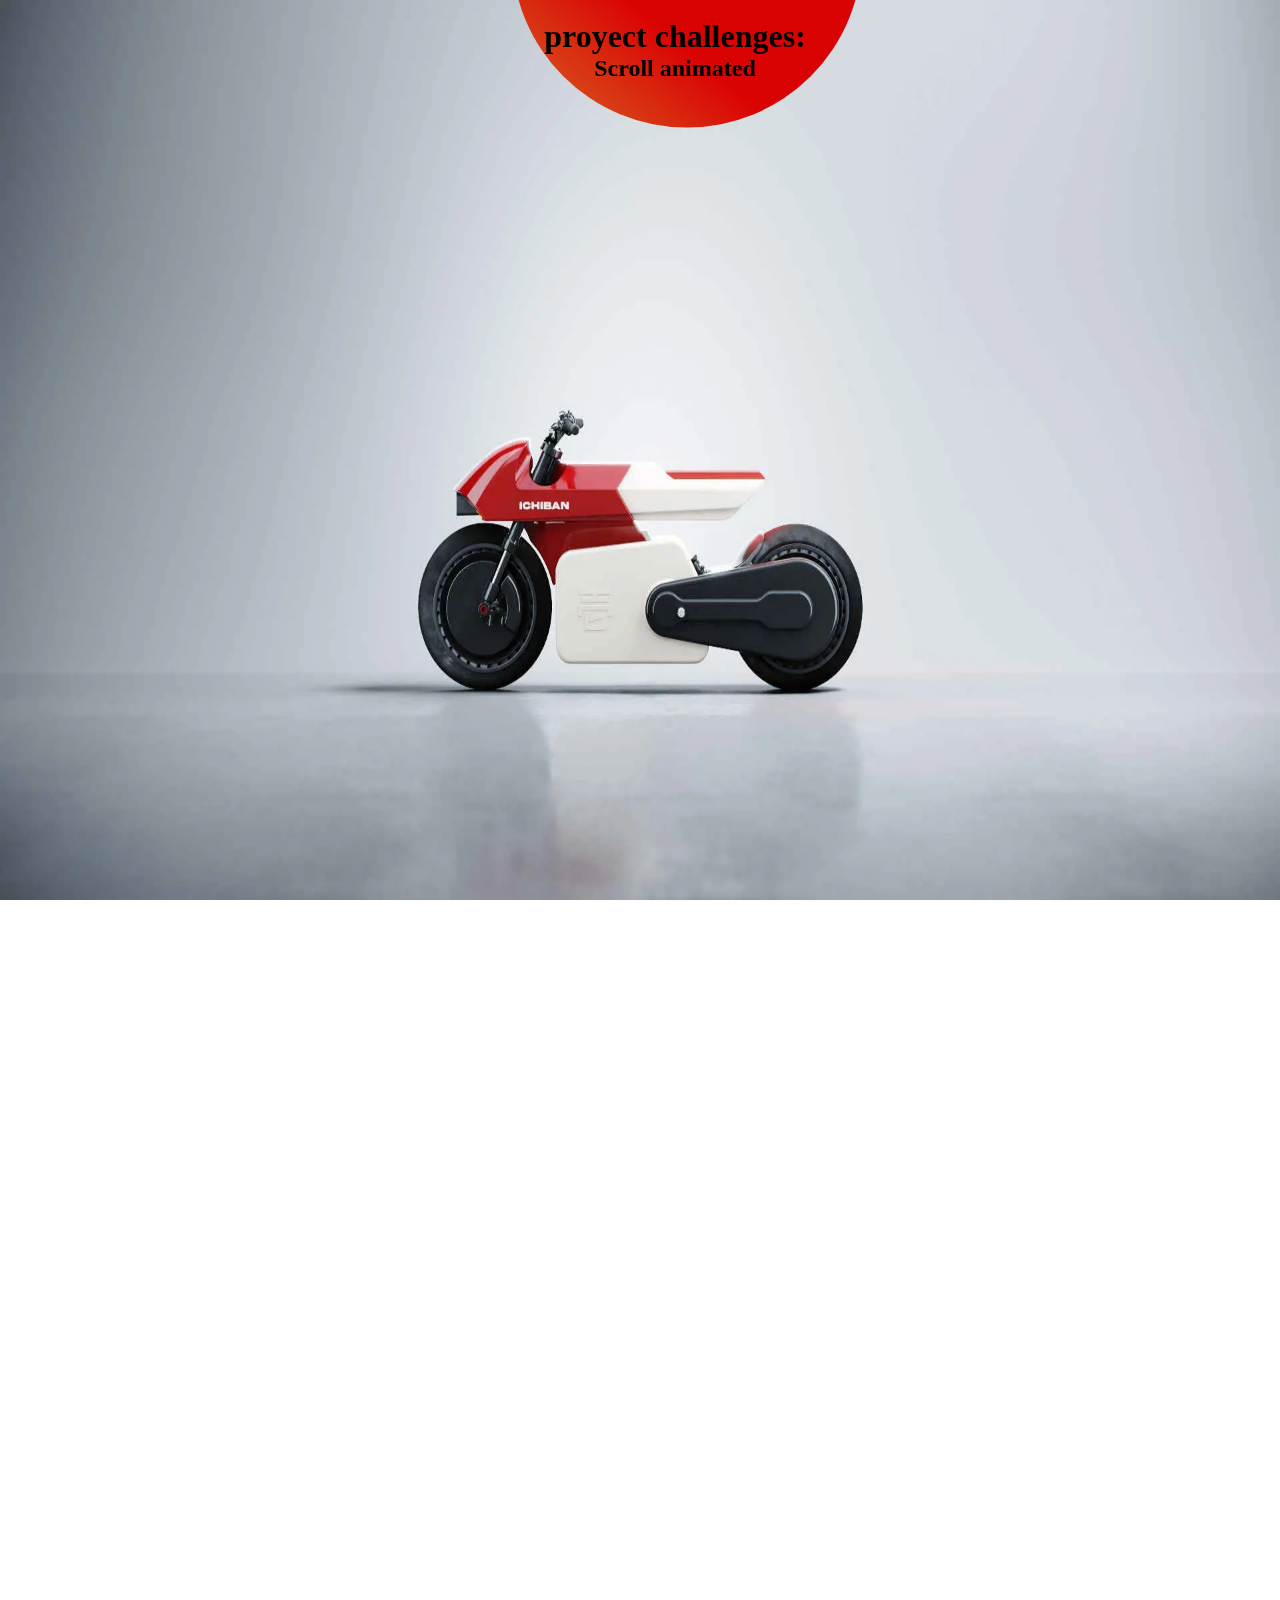
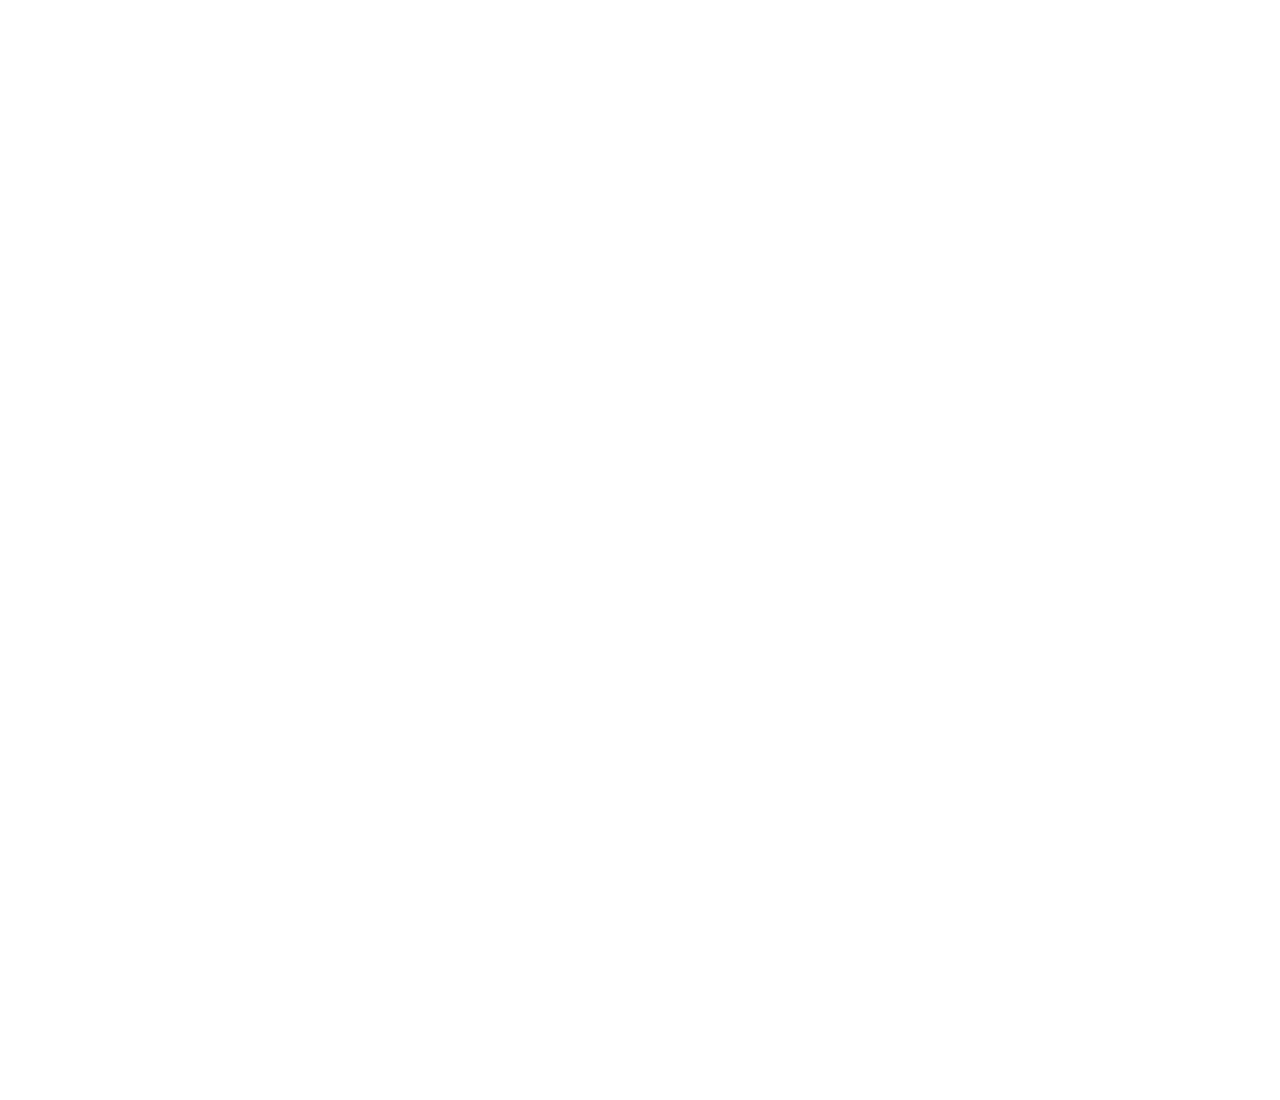
<file: 001-moto-brum-brum/index.html>
<!DOCTYPE html>
<html lang="en">

<head>
  <meta charset="UTF-8">
  <meta name="viewport" content="width=device-width, initial-scale=1.0">
  <link rel="stylesheet" href="./css/style.css">
  <link rel="stylesheet" href="./css/header.css">
  <link rel="shortcut icon" href="./resources/minimalist-logo-motorcycle-vector_928305-52.jpg" type="image/x-icon">
  <link rel="stylesheet" href="./css/main.css">
  <title>Sapio Luciano | proyect challenges</title>
</head>

<body>
  <main>
    <header>
      <section>
        <h1>proyect challenges:</h1>
        <h2>Scroll animated</h2>
      </section>
    </header>
    <main>
      <img src="./resources/frames/0.webp" alt="moto movible" id="moto">
    </main>
  </main>
</body>
<script type="module" src="./js/javascript.js"></script>
<script type="module" src="./js/const.js"></script>
</html>
</file>
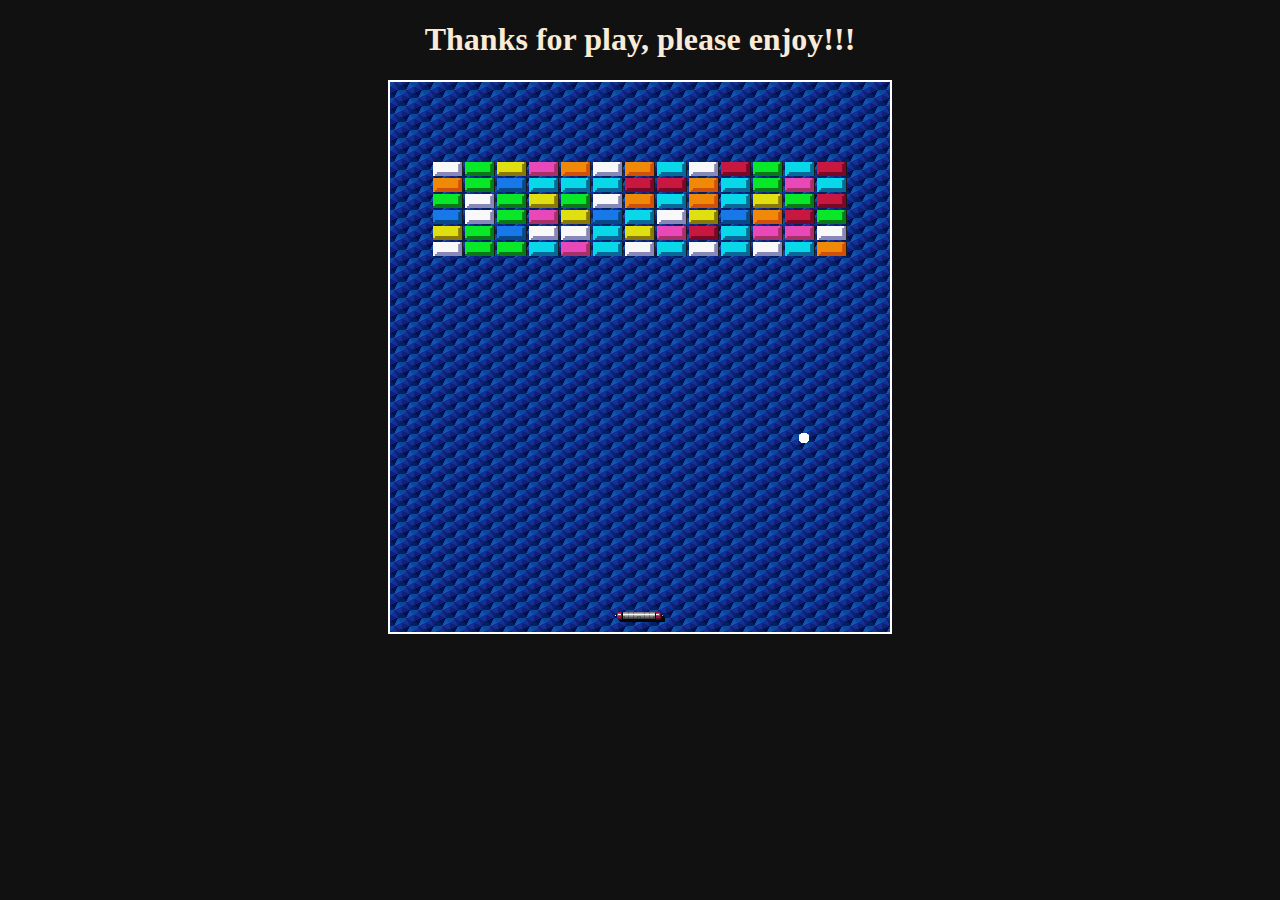
<file: 002-Arkanoid-game/index.html>
<!DOCTYPE html>
<html lang="es">
<head>
  <meta charset="UTF-8">
  <meta name="viewport" content="width=device-width, initial-scale=1.0">
  <link rel="stylesheet" href="./styles/style.css">
  <link rel="shortcut icon" href="./assets/arkanoid-icon-removebg-preview.png" type="image/x-icon">
  <title>Breakout | Arkanoid</title>
</head>
<body>
  <header>
    <h1>Thanks for play, please enjoy!!!</h1>
  </header>
  <main>
    <img src="./assets/bricks.png" alt="ladrillos del juego" id="bricks" hidden>
    <img src="./assets/sprite.png" alt="sprites varios del juego" id="sprites" hidden>
    <canvas id="myCanvas">
      
    </canvas>
  </main>
  
</body>
<script type="module" src="./js/canvas.js"></script>
</html>
</file>
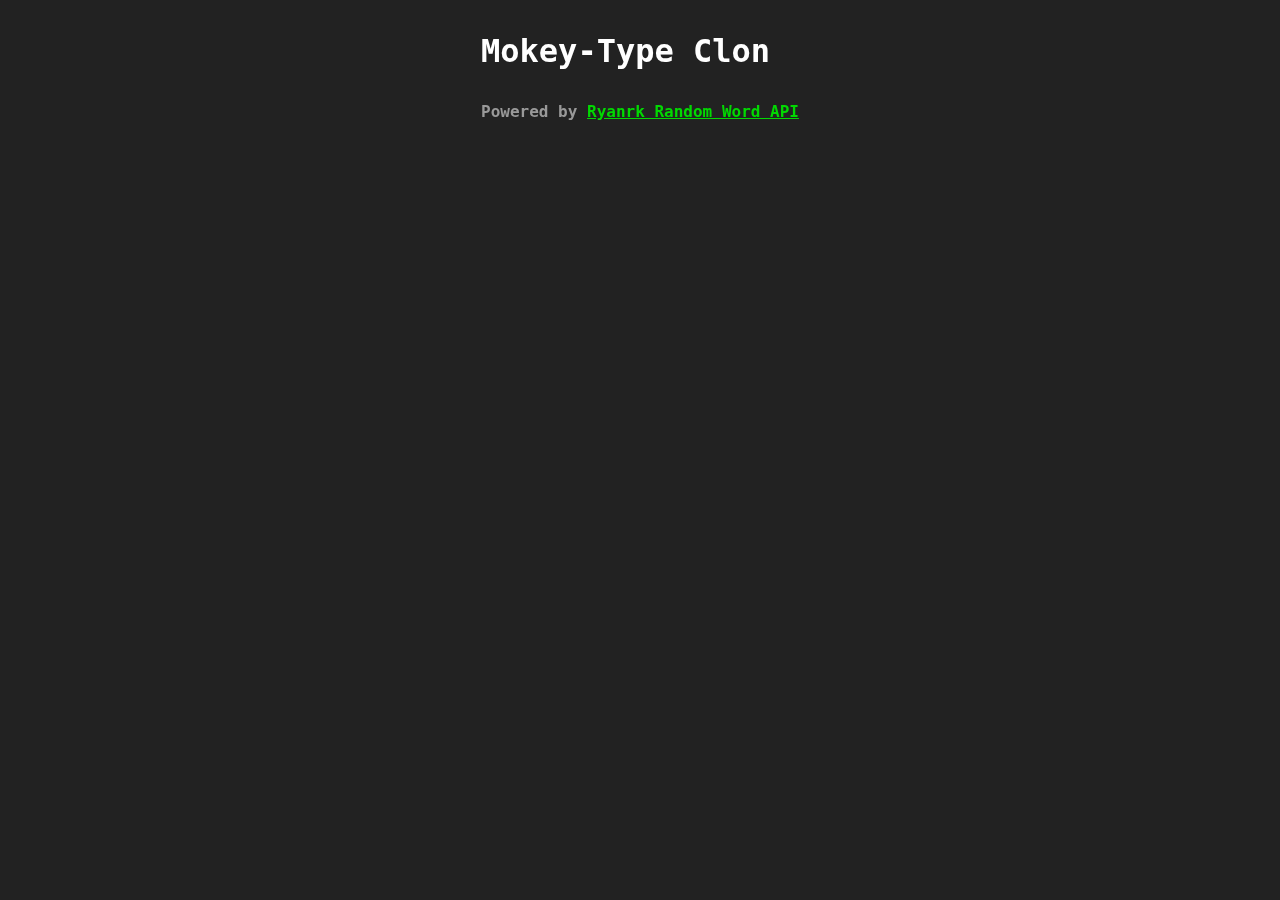
<file: 003-Type-game/index.html>
<!DOCTYPE html>
<html lang="en">

<head>
  <meta charset="UTF-8">
  <meta name="viewport" content="width=device-width, initial-scale=1.0">
  <link rel="shortcut icon" href="./src/teclado.jpg" type="image/x-icon">
  <title>Type game</title>
  <link rel="stylesheet" href="./css/css.css">
</head>

<body>
  <header>
    <h1>Mokey-Type Clon</h1>
    <h4>Powered by <a href="https://random-word.ryanrk.com/" target="_blank" rel="noopener">Ryanrk Random Word API</a></h4>
  </header>
  <main>
    <section id="game">
      <p id="time"></p>
      <p id="text"></p>
      <input id="input" autofocus placeholder="Start typing...">
    </section>
    <section id="results">

      <h2 id="res">results:</h2>
      <div>
      <h3>Accuarancy:</h3>
      <p id="acc">0%</p>
    </div>
    <div>
      <h3>wpm:</h3>
      <p id="wpm">0</p>
    </div>
    <button id="buttton" aria-label="Reload Game" title="try again!"><img src="./src/icons8-reset-100.png" alt="reload icon"></button>
    </section>
  </main>
</body>
<script type="module" src="./js/type.js"></script>

</html>
</file>
<file: 001-moto-brum-brum/css/style.css>
*{
  box-sizing: border-box;
  margin: 0;
  padding: 0;
}
main{
  width: 100dvh;
  height: 300dvh;
}
</file>
<file: 001-moto-brum-brum/css/header.css>
header{
  background: linear-gradient(40deg, rgba(214, 89, 6, 0.867), rgb(218, 3, 3) 35%);
  width: 350px;
  height: 350px;
  border-radius:100% ;
  position: absolute;
  top: 0;
  left: 40%;
  transform: translateY(-55%);
  margin-top: -30px;
  animation: 1.5s;
  animation-name: topToDown;
  z-index: 1;
}
section{
  position: absolute;
  width: 20rem;
  top: 0;
  left: 10%;
  transform: translateY(13rem);
  display: flex;
  align-items: center;
  justify-content: center;
  flex-direction: column;
  margin-left: -2rem;
  margin-top: 2rem;
}

@keyframes topToDown {
  0%{
    transform: translate3d(0, -100%, 0);
    opacity: 0;
  }
  100%{
    transform: translate3d(0, -55%, 0);
    opacity: 1;
  }
}
</file>
<file: 001-moto-brum-brum/css/main.css>
body{
  width: 100%;
}
img{
    width: 100vw;
    height: 100dvh;
    z-index: -1;
    position: fixed;
}
</file>
<file: 002-Arkanoid-game/styles/style.css>
h1{
  text-align: center;
  color: antiquewhite;
}
body {
  background-color: #111;
}
canvas{
  display: block;
  margin: 0 auto;
  background-image: url('../assets/bkg.png');
  border: white 2px solid;
}
</file>
<file: 003-Type-game/css/css.css>
* {
  box-sizing: border-box;
  padding: 0;
  margin: 0;
}
:root {
  --backgound: #2e31369b;
  --green: #02d802;
  --red: #ff0000;
  --black: #222;
  --grey: #999;
  --yelow: #f1c40f;
}
h4 {
  margin-top: 2rem;
  margin-bottom: 2rem;
  color: var(--grey);
}
h4 > a {
  color: var(--green);
}
body {
  font-family: Menlo, monospace;
  background-color: var(--black);
  display: flex;
  align-items: center;
  justify-content: center;
  flex-direction: column;
}
h1 {
  color: white;
  font-size: 2rem;
  margin-top: 2rem;
}
#time {
  color: white;
  font-size: 1.5rem;
  margin-top: 1rem;
  margin-left: 10%;
  align-self: flex-start;
  color: var(--yelow);
}
#input {
  background-color: transparent;
  border: transparent;
  pointer-events: none;
  z-index: -999;
  position: absolute;
  top: 100;
  left: 100;
  color: antiquewhite;
  margin: 1rem 0 0 1rem;
  opacity: 0;
}

#game {
  width: 100%;
  display: flex;
  flex-wrap: wrap;
  justify-content: center;
  align-items: center;
  margin-top: 2rem;
  flex-direction: column;
}
#text {
  color: var(--grey);
  font-size: 1.3rem;
  margin-top: 2rem;
  width: 80%;
}
x-letter {
  position: relative;
  &.correct {
    color: var(--green);
  }
  &.incorrect {
    color: var(--red);
  }
}
x-letter.active::before {
  content: "|";
  position: absolute;
  left: -55%;
  color: var(--yelow);
  animation: ease-in-out 0.75s blink infinite;
}

x-letter.active.lastLetter::before {
  left: 55%;
}
x-word {
  margin: 0 0.1rem 0 0;
  display: inline-block;
}
x-word.word-incorrect {
  border-bottom: 2px solid var(--red);
}
#results {
  width: 80%;
  display: flex;
  align-items: center;
  justify-content: center;
  margin: 4rem 0 0 0;
  color: var(--grey);
  flex-direction: row;
  gap: 3rem;
}

div {
  display: flex;
  align-items: center;
  justify-content: center;
  flex-direction: column;
  gap: 1rem;
}
#acc {
  font-size: 1.5rem !important;
  color: var(--yelow);
}
#wpm {
  font-size: 1.5rem !important;
  color: var(--yelow);
}
#buttton{
  background: transparent;
  border: transparent;
  cursor: pointer;
  &:hover{
    background: rgba(89, 86, 86, 0.43);
    transform: scale(1.1, 1.1);
  }
}
#buttton > img{
  cursor: pointer;
  width: 50px;
  height: 50px;
  &:hover {

    animation: getRotated ease-in-out 0.5s infinite;
  }
}

@keyframes getRotated {
  0%,
  10% {
    transform:  rotate(30deg);
  }
  10%,
  20% {
    transform:  rotate(60deg);
  }
  20%,
  30% {
    transform:  rotate(80deg);
  }
  30%,
  40% {
    transform: rotate(120deg);
  }
  40%,
  50% {
    transform: rotate(160deg);
  }
  50%,
  60% {
    transform: rotate(180deg);
  }
  60%,
  70% {
    transform:  rotate(210deg);
  }
  70%,
  80% {
    transform:  rotate(250deg);
  }
  80%,
  90% {
    transform:  rotate(300deg);
  }
  90%,
  100% {
    transform:  rotate(360deg);
  }
}

@keyframes blink {
  0%,
  40% {
    opacity: 1;
  }
  80%,
  100% {
    opacity: 0;
  }
}
</file>
